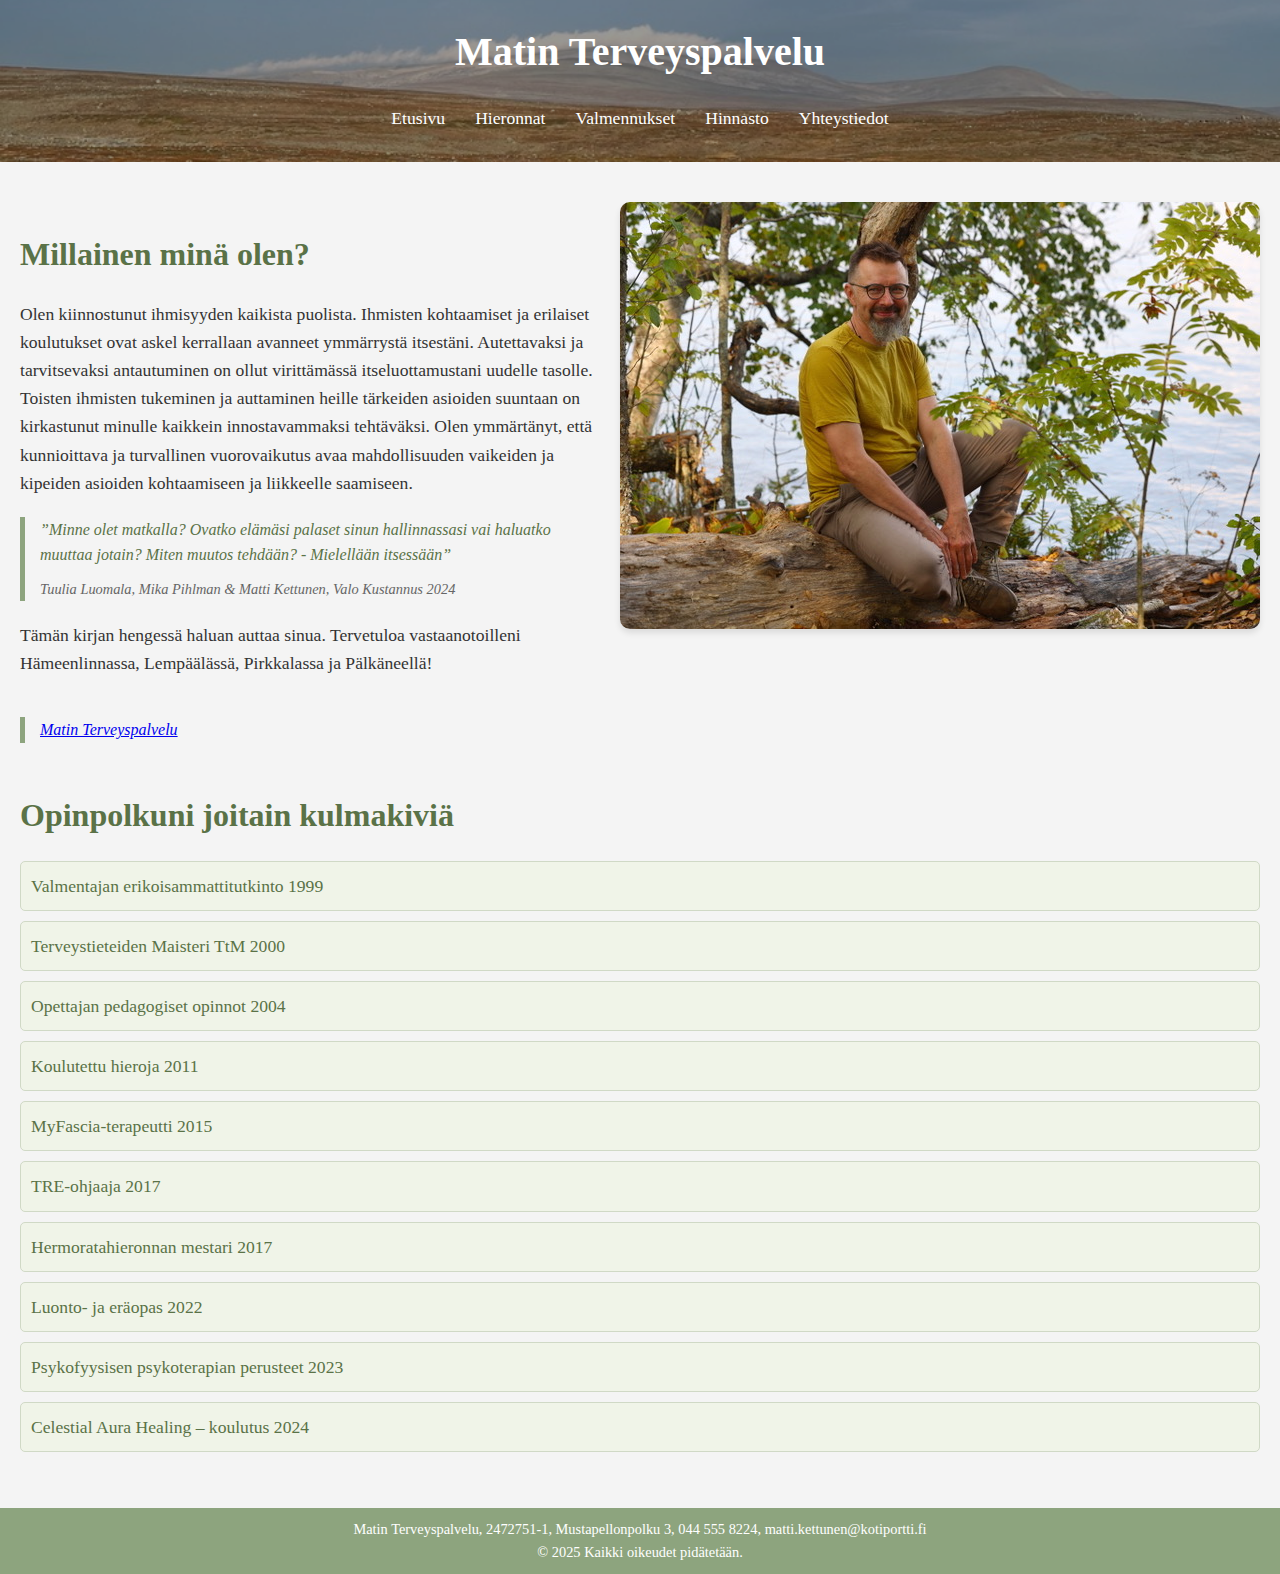
<file: index.html>
<!DOCTYPE html>
<html lang="fi">
<head>
    <meta charset="UTF-8">
    <meta name="viewport" content="width=device-width, initial-scale=1.0">
    <title>Matin Terveyspalvelu</title>
    <link rel="stylesheet" href="styles.css">
</head>
<body>
    <header>
        <div class="header-content">
            <h1>Matin Terveyspalvelu</h1>
        </div>
        <nav>
            <ul>
                <li><a href="index.html">Etusivu</a></li>
                <li><a href="hieronnat.html">Hieronnat</a></li>
                <li><a href="valmennus.html">Valmennukset</a></li>
                <li><a href="hinnasto.html">Hinnasto</a></li>
                <li><a href="yhteystiedot.html">Yhteystiedot</a></li>
            </ul>
        </nav>
    </header>

    <main>
        <section class="content-section">
            <div class="content-text">
                <h2>Millainen minä olen?</h2>
                <p>
                    Olen kiinnostunut ihmisyyden kaikista puolista. Ihmisten kohtaamiset ja erilaiset koulutukset ovat askel kerrallaan avanneet ymmärrystä itsestäni. Autettavaksi ja tarvitsevaksi antautuminen on ollut virittämässä itseluottamustani uudelle tasolle. Toisten ihmisten tukeminen ja auttaminen heille tärkeiden asioiden suuntaan on kirkastunut minulle kaikkein innostavammaksi tehtäväksi. Olen ymmärtänyt, että kunnioittava ja turvallinen vuorovaikutus avaa mahdollisuuden vaikeiden ja kipeiden asioiden kohtaamiseen ja liikkeelle saamiseen.
                </p>
                <blockquote>
                    ”Minne olet matkalla? Ovatko elämäsi palaset sinun hallinnassasi vai haluatko muuttaa jotain? Miten muutos tehdään? - Mielellään itsessään” <br>
                    <cite>Tuulia Luomala, Mika Pihlman & Matti Kettunen, Valo Kustannus 2024</cite>
                </blockquote>
                <p>
                    Tämän kirjan hengessä haluan auttaa sinua. Tervetuloa vastaanotoilleni Hämeenlinnassa, Lempäälässä, Pirkkalassa ja Pälkäneellä!
                </p>
            </div>
            <div class="content-image">
                <img src="images/kuva1(puun_paalla).jpeg" alt="Hieroja Pirkanmaa">
            </div>
        </section>

        <section class="facebook-feed">
            <div id="fb-root"></div>
            <script async defer crossorigin="anonymous" src="https://connect.facebook.net/en_US/sdk.js#xfbml=1&version=v21.0"></script>
            <div 
            class="fb-page" 
            data-href="https://www.facebook.com/MatinTerveyspalvelu/" 
            data-show-posts="true"
            data-width="340" 
            data-height="700" 
            data-small-header="false" 
            data-adapt-container-width="true" 
            data-hide-cover="false" 
            data-show-facepile="true">
            <blockquote cite="https://www.facebook.com/MatinTerveyspalvelu/" 
            class="fb-xfbml-parse-ignore">
            <a href="https://www.facebook.com/MatinTerveyspalvelu/">
                Matin Terveyspalvelu</a></blockquote></div>
        </section>


        <section class="education-section">
            <div class="education-list">
                <h2>Opinpolkuni joitain kulmakiviä</h2>
                <ul>
                    <li>Valmentajan erikoisammattitutkinto 1999</li>
                    <li>Terveystieteiden Maisteri TtM 2000</li>
                    <li>Opettajan pedagogiset opinnot 2004</li>
                    <li>Koulutettu hieroja 2011</li>
                    <li>MyFascia-terapeutti 2015</li>
                    <li>TRE-ohjaaja 2017</li>
                    <li>Hermoratahieronnan mestari 2017</li>
                    <li>Luonto- ja eräopas 2022</li>
                    <li>Psykofyysisen psykoterapian perusteet 2023</li>
                    <li>Celestial Aura Healing – koulutus 2024</li>
                </ul>
            </div>
        </section>
    </main>

    <script src="scripts/footer.js"></script>
</body>
</html>
</file>
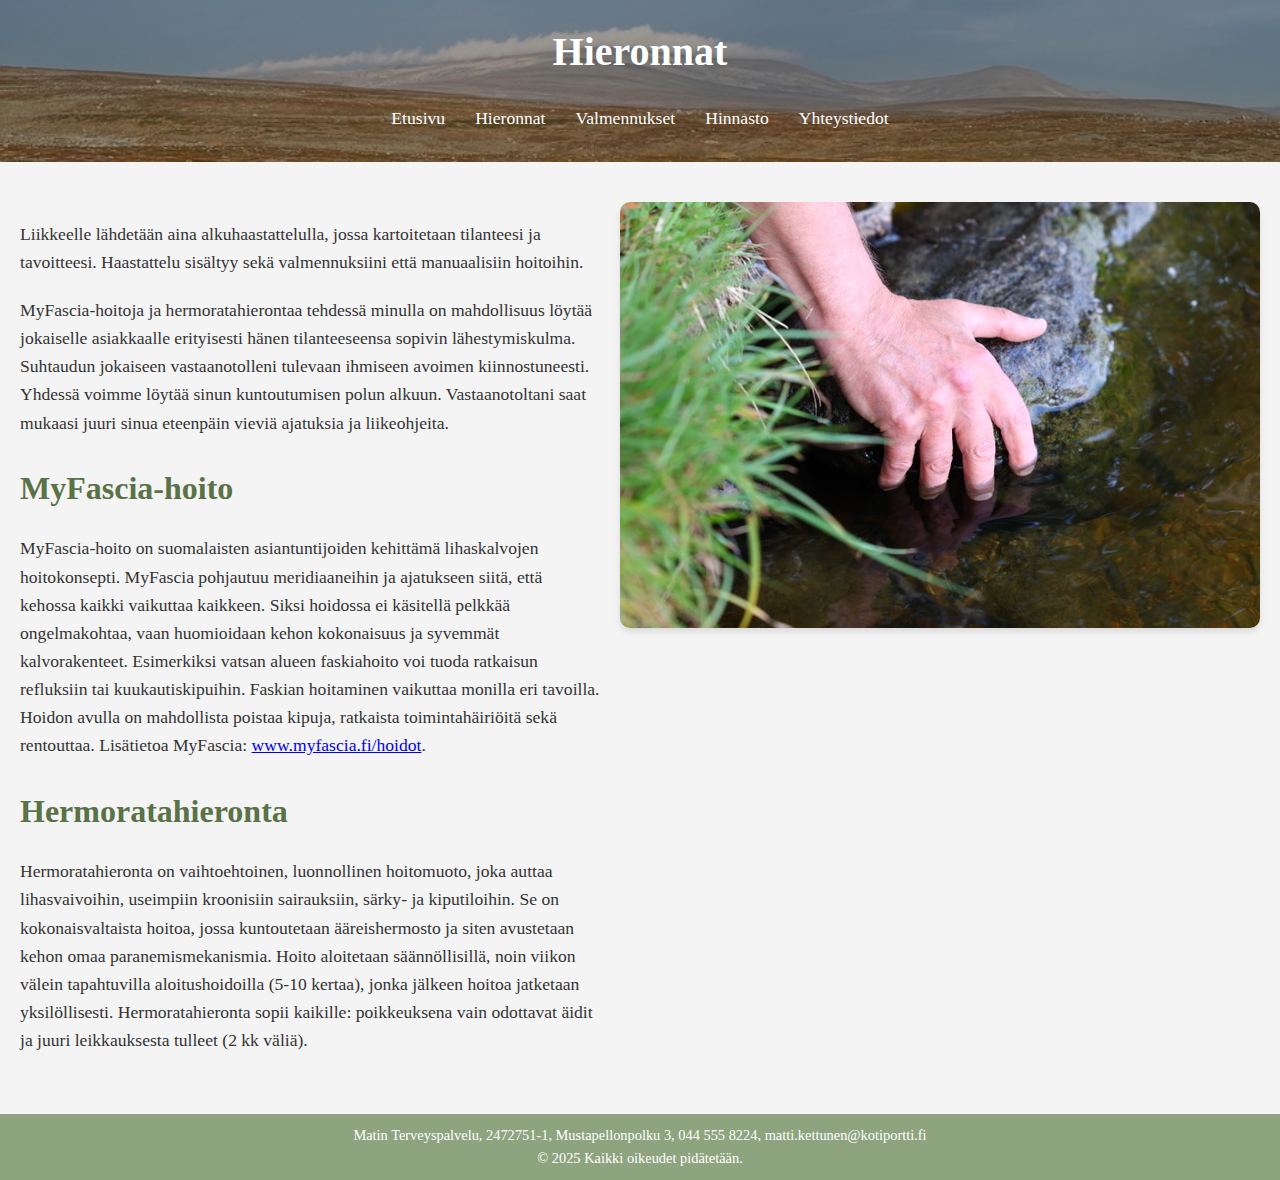
<file: hieronnat.html>
<!DOCTYPE html>
<html lang="fi">
<head>
    <meta charset="UTF-8">
    <meta name="viewport" content="width=device-width, initial-scale=1.0">
    <title>Hieronnat - Matin Terveyspalvelu</title>
    <link rel="stylesheet" href="styles.css">
</head>
<body>
    <header>
        <div class="header-content">
            <h1>Hieronnat</h1>
        </div>
        <nav>
            <ul>
                <li><a href="index.html">Etusivu</a></li>
                <li><a href="hieronnat.html">Hieronnat</a></li>
                <li><a href="valmennus.html">Valmennukset</a></li>
                <li><a href="hinnasto.html">Hinnasto</a></li>
                <li><a href="yhteystiedot.html">Yhteystiedot</a></li>
            </ul>
        </nav>
    </header>

    <main>
        <section class="content-section">
            <div class="content-text">
                <p>
                    Liikkeelle lähdetään aina alkuhaastattelulla, jossa kartoitetaan tilanteesi ja tavoitteesi. Haastattelu sisältyy sekä valmennuksiini että manuaalisiin hoitoihin.
                </p>
                <p>
                    MyFascia-hoitoja ja hermoratahierontaa tehdessä minulla on mahdollisuus löytää jokaiselle asiakkaalle erityisesti hänen tilanteeseensa sopivin lähestymiskulma. Suhtaudun jokaiseen vastaanotolleni tulevaan ihmiseen avoimen kiinnostuneesti. Yhdessä voimme löytää sinun kuntoutumisen polun alkuun. Vastaanotoltani saat mukaasi juuri sinua eteenpäin vieviä ajatuksia ja liikeohjeita.
                </p>
                <h2>MyFascia-hoito</h2>
                <p>
                    MyFascia-hoito on suomalaisten asiantuntijoiden kehittämä lihaskalvojen hoitokonsepti. MyFascia pohjautuu meridiaaneihin ja ajatukseen siitä, että kehossa kaikki vaikuttaa kaikkeen. Siksi hoidossa ei käsitellä pelkkää ongelmakohtaa, vaan huomioidaan kehon kokonaisuus ja syvemmät kalvorakenteet. Esimerkiksi vatsan alueen faskiahoito voi tuoda ratkaisun refluksiin tai kuukautiskipuihin. Faskian hoitaminen vaikuttaa monilla eri tavoilla. Hoidon avulla on mahdollista poistaa kipuja, ratkaista toimintahäiriöitä sekä rentouttaa. Lisätietoa MyFascia: <a href="https://www.myfascia.fi/hoidot" target="_blank">www.myfascia.fi/hoidot</a>.
                </p>
                <h2>Hermoratahieronta</h2>
                <p>
                    Hermoratahieronta on vaihtoehtoinen, luonnollinen hoitomuoto, joka auttaa lihasvaivoihin, useimpiin kroonisiin sairauksiin, särky- ja kiputiloihin. Se on kokonaisvaltaista hoitoa, jossa kuntoutetaan ääreishermosto ja siten avustetaan kehon omaa paranemismekanismia. Hoito aloitetaan säännöllisillä, noin viikon välein tapahtuvilla aloitushoidoilla (5-10 kertaa), jonka jälkeen hoitoa jatketaan yksilöllisesti. Hermoratahieronta sopii kaikille: poikkeuksena vain odottavat äidit ja juuri leikkauksesta tulleet (2 kk väliä).
                </p>
            </div>
            <div class="content-image">
                <img src="images/kuva2(kasi_vedessa).jpeg" alt="Hieroja Pirkanmaa">
            </div>
        </section>
    </main>


    <script src="scripts/footer.js"></script>
</body>
</html>
</file>
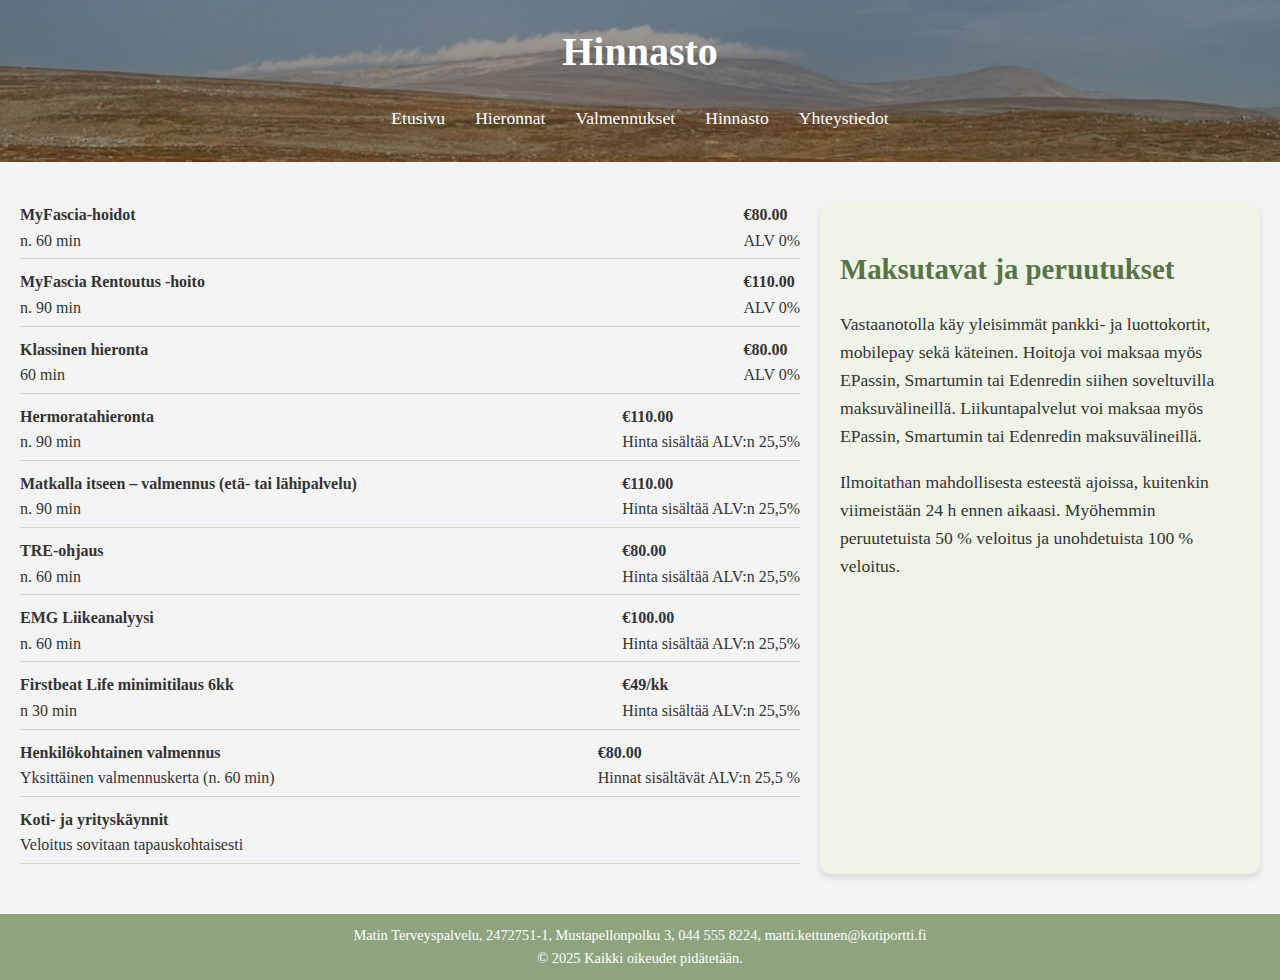
<file: hinnasto.html>
<!DOCTYPE html>
<html lang="fi">
<head>
    <meta charset="UTF-8">
    <meta name="viewport" content="width=device-width, initial-scale=1.0">
    <title>Hinnasto - Matin Terveyspalvelu</title>
    <link rel="stylesheet" href="styles.css">
</head>
<body>
    <header>
        <div class="header-content">
            <h1>Hinnasto</h1>
        </div>
        <nav>
            <ul>
                <li><a href="index.html">Etusivu</a></li>
                <li><a href="hieronnat.html">Hieronnat</a></li>
                <li><a href="valmennus.html">Valmennukset</a></li>
                <li><a href="hinnasto.html">Hinnasto</a></li>
                <li><a href="yhteystiedot.html">Yhteystiedot</a></li>
            </ul>
        </nav>
    </header>

    <main>
        <section class="pricing-section">
            <div id="pricing-content" class="pricing-content">
                <!-- Prices will be rendered here by JavaScript -->
            </div>
            <div class="payment-info">
                <h2>Maksutavat ja peruutukset</h2>
                <p>
                    Vastaanotolla käy yleisimmät pankki- ja luottokortit, mobilepay sekä käteinen. Hoitoja voi maksaa myös EPassin, Smartumin tai Edenredin siihen soveltuvilla maksuvälineillä. Liikuntapalvelut voi maksaa myös EPassin, Smartumin tai Edenredin maksuvälineillä.
                </p>
                <p>
                    Ilmoitathan mahdollisesta esteestä ajoissa, kuitenkin viimeistään 24 h ennen aikaasi. Myöhemmin peruutetuista 50 % veloitus ja unohdetuista 100 % veloitus.
                </p>
            </div>
        </section>
    </main>

    <script src="scripts/hinnasto.js"></script>
    <script src="scripts/footer.js"></script>
</body>
</html>
</file>
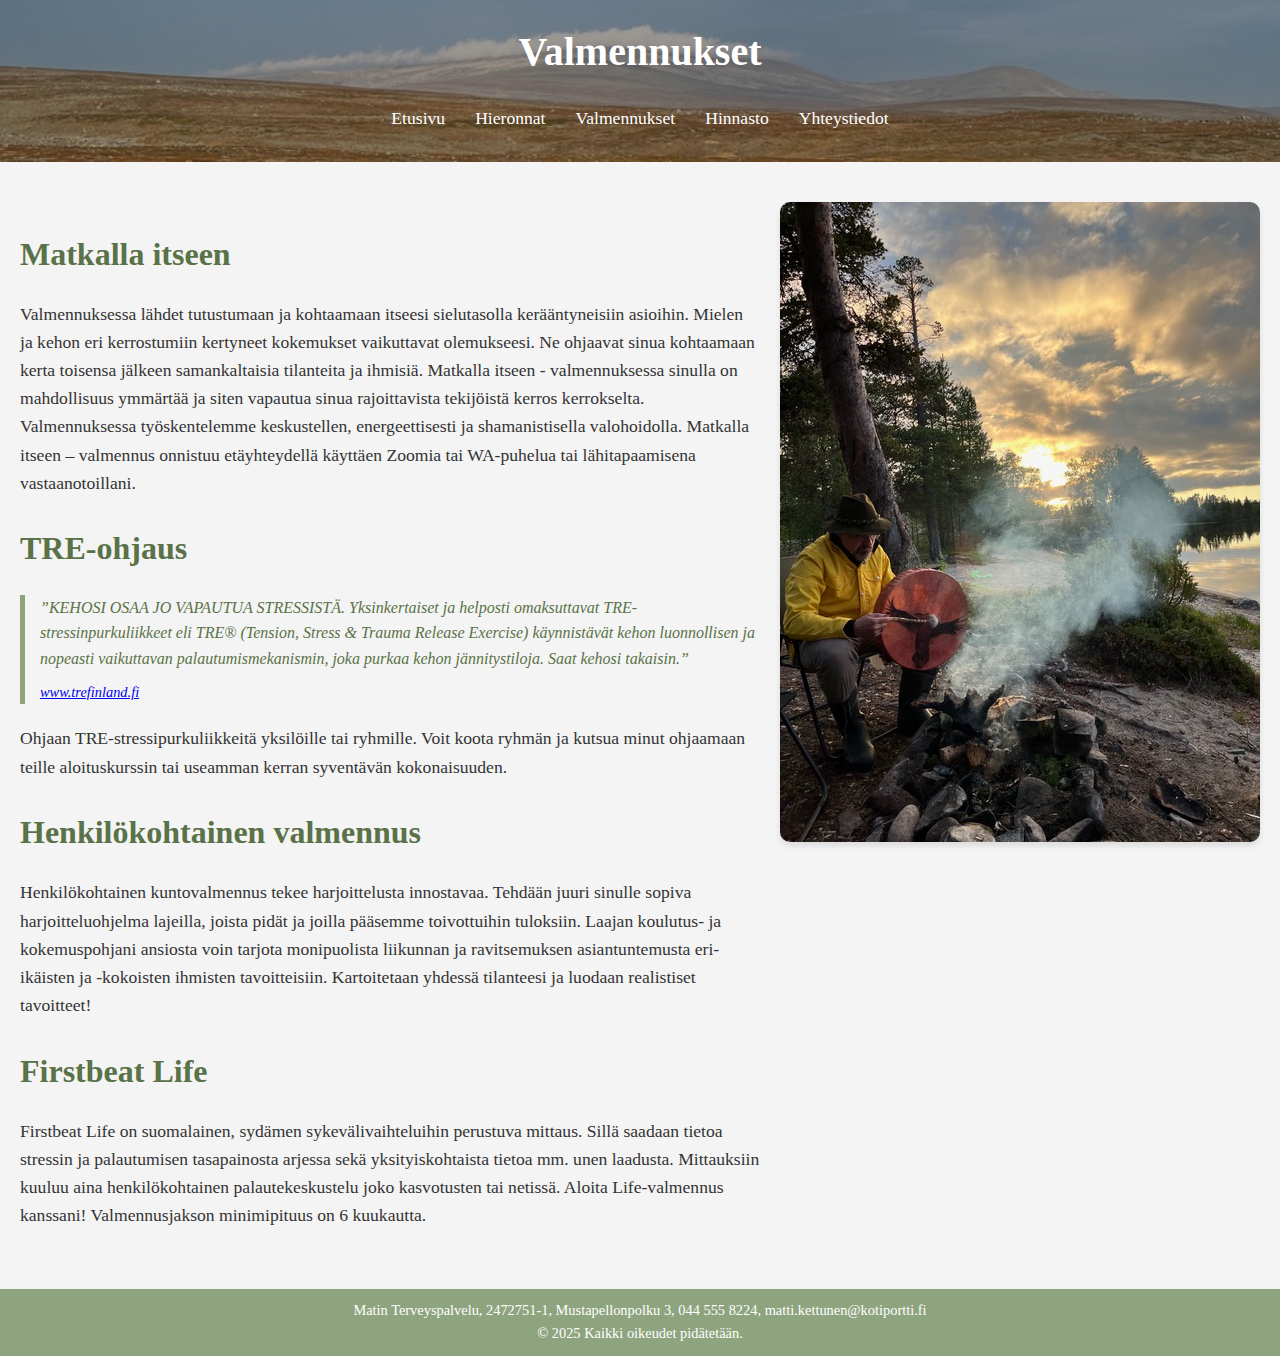
<file: valmennus.html>
<!DOCTYPE html>
<html lang="fi">
<head>
    <meta charset="UTF-8">
    <meta name="viewport" content="width=device-width, initial-scale=1.0">
    <title>Matkalla itseen - Valmennus - Matin Terveyspalvelu</title>
    <link rel="stylesheet" href="styles.css">
</head>
<body>
    <header>
        <div class="header-content">
            <h1>Valmennukset</h1>
        </div>
        <nav>
            <ul>
                <li><a href="index.html">Etusivu</a></li>
                <li><a href="hieronnat.html">Hieronnat</a></li>
                <li><a href="valmennus.html">Valmennukset</a></li>
                <li><a href="hinnasto.html">Hinnasto</a></li>
                <li><a href="yhteystiedot.html">Yhteystiedot</a></li>
            </ul>
        </nav>
    </header>

    <main>
        <section class="content-section">
            <div class="content-text">
                <h2>Matkalla itseen</h2>
                <p>
                    Valmennuksessa lähdet tutustumaan ja kohtaamaan itseesi sielutasolla kerääntyneisiin asioihin. Mielen ja kehon eri kerrostumiin kertyneet kokemukset vaikuttavat olemukseesi. Ne ohjaavat sinua kohtaamaan kerta toisensa jälkeen samankaltaisia tilanteita ja ihmisiä. Matkalla itseen - valmennuksessa sinulla on mahdollisuus ymmärtää ja siten vapautua sinua rajoittavista tekijöistä kerros kerrokselta. Valmennuksessa työskentelemme keskustellen, energeettisesti ja shamanistisella valohoidolla. Matkalla itseen – valmennus onnistuu etäyhteydellä käyttäen Zoomia tai WA-puhelua tai lähitapaamisena vastaanotoillani.
                </p>
                <h2>TRE-ohjaus</h2>
                <blockquote>
                    ”KEHOSI OSAA JO VAPAUTUA STRESSISTÄ. Yksinkertaiset ja helposti omaksuttavat TRE-stressinpurkuliikkeet eli TRE® (Tension, Stress & Trauma Release Exercise) käynnistävät kehon luonnollisen ja nopeasti vaikuttavan palautumismekanismin, joka purkaa kehon jännitystiloja. Saat kehosi takaisin.”
                    <cite><a href="https://www.trefinland.fi/" target="_blank">www.trefinland.fi</a></cite>
                </blockquote>
                <p>
                    Ohjaan TRE-stressipurkuliikkeitä yksilöille tai ryhmille. Voit koota ryhmän ja kutsua minut ohjaamaan teille aloituskurssin tai useamman kerran syventävän kokonaisuuden.
                </p>
                <h2>Henkilökohtainen valmennus</h2>
                <p>
                    Henkilökohtainen kuntovalmennus tekee harjoittelusta innostavaa. Tehdään juuri sinulle sopiva harjoitteluohjelma lajeilla, joista pidät ja joilla pääsemme toivottuihin tuloksiin. Laajan koulutus- ja kokemuspohjani ansiosta voin tarjota monipuolista liikunnan ja ravitsemuksen asiantuntemusta eri-ikäisten ja -kokoisten ihmisten tavoitteisiin. Kartoitetaan yhdessä tilanteesi ja luodaan realistiset tavoitteet!
                </p>
                <h2>Firstbeat Life</h2>
                <p>
                    Firstbeat Life on suomalainen, sydämen sykevälivaihteluihin perustuva mittaus. Sillä saadaan tietoa stressin ja palautumisen tasapainosta arjessa sekä yksityiskohtaista tietoa mm. unen laadusta. Mittauksiin kuuluu aina henkilökohtainen palautekeskustelu joko kasvotusten tai netissä. Aloita Life-valmennus kanssani! Valmennusjakson minimipituus on 6 kuukautta.
                </p>
            </div>
            <div class="content-image">
                <img src="images/kuva3(rummuttaja).jpeg" alt="Hieroja Pirkanmaa">
            </div>
        </section>
    </main>

    <script src="scripts/footer.js"></script>
</body>
</html>
</file>
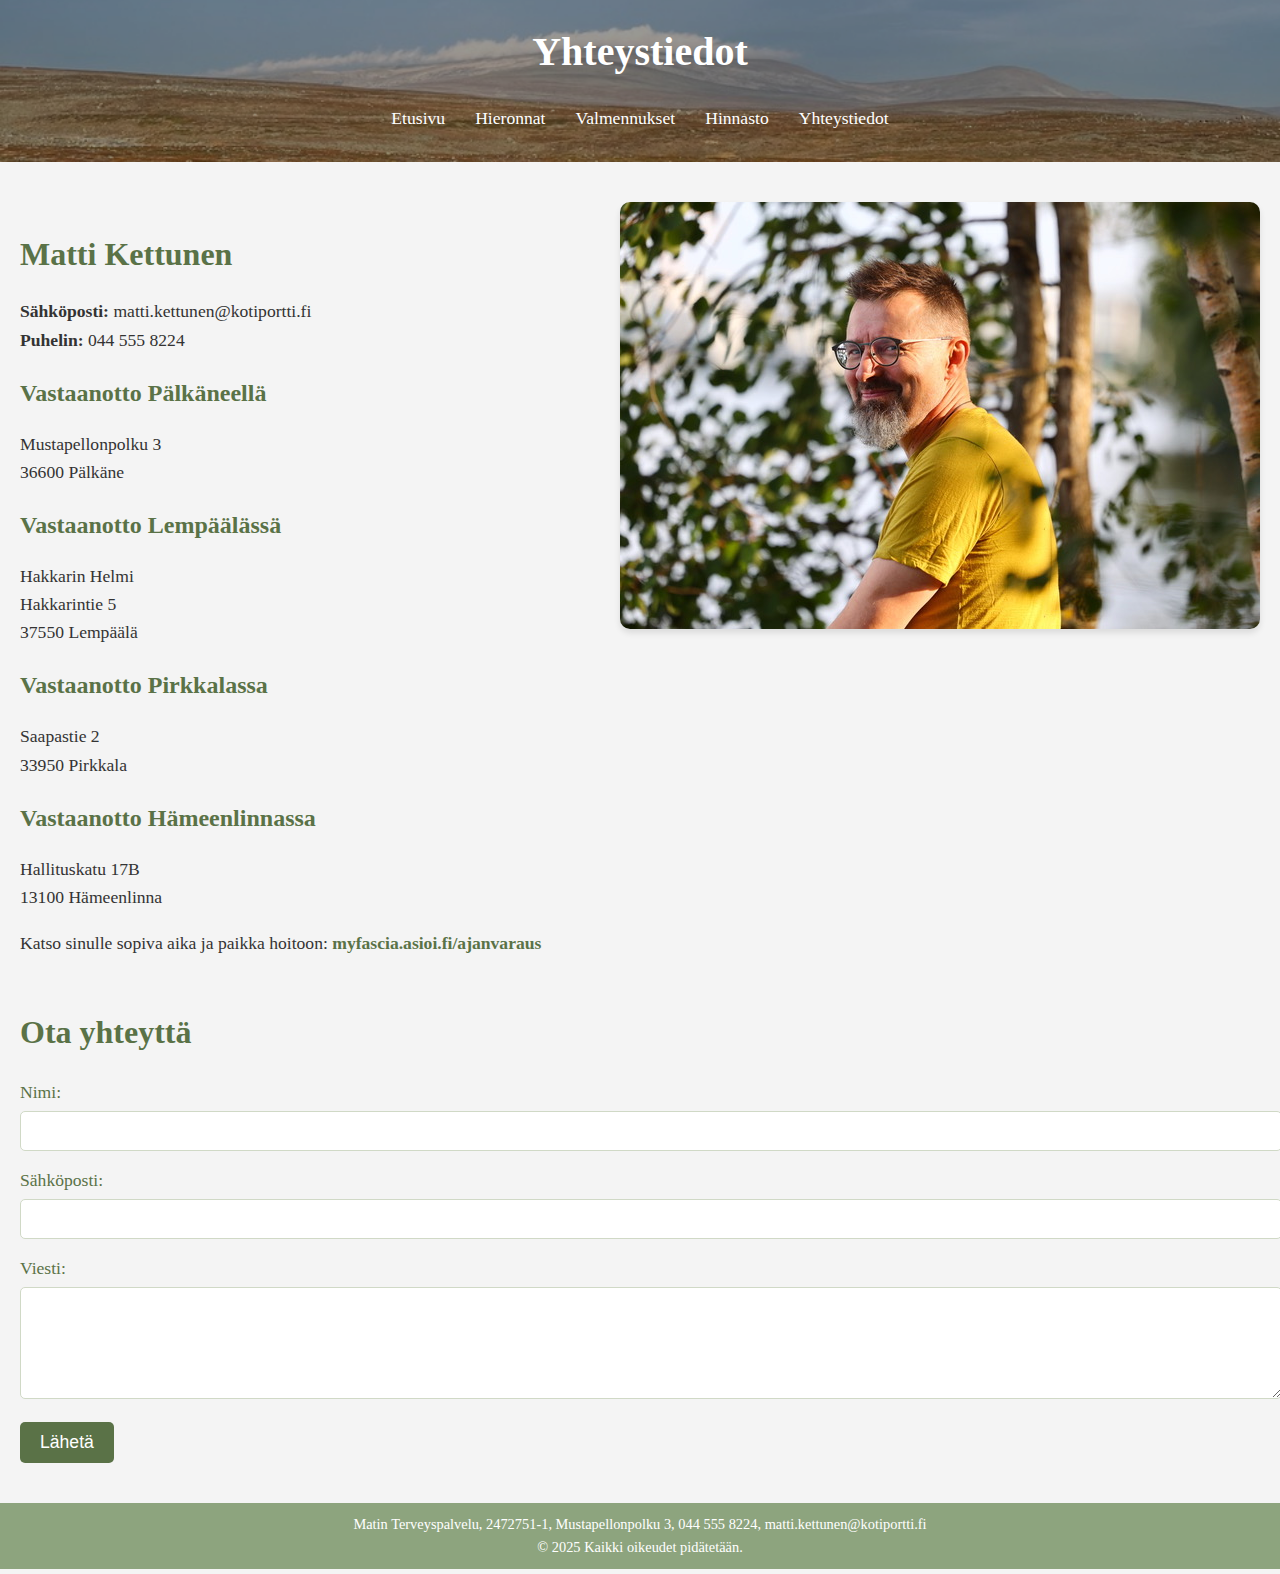
<file: yhteystiedot.html>
<!DOCTYPE html>
<html lang="fi">
<head>
    <meta charset="UTF-8">
    <meta name="viewport" content="width=device-width, initial-scale=1.0">
    <title>Yhteystiedot - Matin Terveyspalvelu</title>
    <link rel="stylesheet" href="styles.css">
</head>
<body>
    <header>
        <div class="header-content">
            <h1>Yhteystiedot</h1>
        </div>
        <nav>
            <ul>
                <li><a href="index.html">Etusivu</a></li>
                <li><a href="hieronnat.html">Hieronnat</a></li>
                <li><a href="valmennus.html">Valmennukset</a></li>
                <li><a href="hinnasto.html">Hinnasto</a></li>
                <li><a href="yhteystiedot.html">Yhteystiedot</a></li>
            </ul>
        </nav>
    </header>

    <main>
        <section class="contact-section">
            <div class="contact-info">
                <h2>Matti Kettunen</h2>
                <p>
                    <strong>Sähköposti:</strong> matti.kettunen@kotiportti.fi<br>
                    <strong>Puhelin:</strong> 044 555 8224
                </p>
                <h3>Vastaanotto Pälkäneellä</h3>
                <p>
                    Mustapellonpolku 3<br>
                    36600 Pälkäne
                </p>
                <h3>Vastaanotto Lempäälässä</h3>
                <p>
                    Hakkarin Helmi<br>
                    Hakkarintie 5<br>
                    37550 Lempäälä
                </p>
                <h3>Vastaanotto Pirkkalassa</h3>
                <p>
                    Saapastie 2<br>
                    33950 Pirkkala
                </p>
                <h3>Vastaanotto Hämeenlinnassa</h3>
                <p>
                    Hallituskatu 17B<br>
                    13100 Hämeenlinna
                </p>
                <p>
                    Katso sinulle sopiva aika ja paikka hoitoon: <a href="https://myfascia.asioi.fi/ajanvaraus" target="_blank">myfascia.asioi.fi/ajanvaraus</a>
                </p>
            </div>
            <div class="contact-image">
                <img src="images/kuva4(myhailija).jpeg" alt="Hieroja Pirkanmaa">
            </div>
        </section>

        <section class="contact-form">
            <h2>Ota yhteyttä</h2>
            <form action="http://localhost:3000/send-email" method="post" id="contactForm">
                <div class="form-group">
                    <label for="name">Nimi:</label>
                    <input type="text" id="name" name="name" required>
                </div>
                <div class="form-group">
                    <label for="email">Sähköposti:</label>
                    <input type="email" id="email" name="email" required>
                </div>
                <div class="form-group">
                    <label for="message">Viesti:</label>
                    <textarea id="message" name="message" rows="5" required></textarea>
                </div>
                <button type="submit">Lähetä</button>
            </form>
        </section>
    </main>

    <script src="scripts/footer.js"></script>
</body>
</html>
</file>
<file: styles.css>
/* General Styles */
body {
    font-family: 'Georgia', serif;
    line-height: 1.6;
    color: #333;
    background-color: #f4f4f4;
    margin: 0;
    padding: 0;
}

/* Header */
header {
    background-image: url('images/banner_kuva(lappimaisema).jpeg'); /* Replace with your image path */
    background-size: cover; /* Ensures the image covers the entire header */
    background-position: center; /* Centers the image */
    color: #fff; /* Light text color for contrast */
    padding: 20px 0;
    text-align: center;
    position: relative; /* For overlay if needed */
}

/* Optional: Add an overlay for better text readability */
header::before {
    content: '';
    position: absolute;
    top: 0;
    left: 0;
    right: 0;
    bottom: 0;
    background: rgba(0, 0, 0, 0.4); /* Dark overlay with 40% opacity */
    z-index: 1;
}

header h1 {
    position: relative; /* Ensures text is above the overlay */
    z-index: 2;
    margin: 0;
    font-size: 2.5rem;
}

/* Navigation Bar */
nav {
    padding: 10px 0;
    margin-top: 10px;
    position: relative; /* Ensures nav is above the overlay */
    z-index: 2;
}

nav ul {
    list-style-type: none;
    margin: 0;
    padding: 0;
    display: flex;
    justify-content: center;
}

nav ul li {
    margin: 0 15px;
}

nav ul li a {
    color: #fff;
    text-decoration: none;
    font-size: 1.1rem;
    transition: color 0.3s ease;
}

nav ul li a:hover {
    color: #e0e7d6;
}

main {
    padding: 20px;
}

h2 {
    color: #5a7247;
    font-size: 2rem;
    margin-bottom: 20px;
}

p {
    font-size: 1.1rem;
    margin-bottom: 20px;
}

blockquote {
    font-style: italic;
    color: #5a7247;
    border-left: 5px solid #8da47e;
    padding-left: 15px;
    margin: 20px 0;
}

cite {
    display: block;
    margin-top: 10px;
    font-size: 0.9rem;
    color: #666;
}

/* Education Section */
.education-section {
    display: flex;
    gap: 20px;
    align-items: flex-start;
    margin-top: 20px;
}

.education-image img {
    max-width: 100%;
    height: auto;
    border-radius: 10px;
    box-shadow: 0 4px 6px rgba(0, 0, 0, 0.1);
}

.education-list {
    flex: 1;
}

.education-list ul {
    list-style-type: none;
    padding: 0;
}

.education-list ul li {
    background-color: #f0f4e8;
    margin: 10px 0;
    padding: 10px;
    border-radius: 5px;
    font-size: 1.1rem;
    color: #5a7247;
    border: 1px solid #d0d9c6;
}

/* Hieronnat Page Specific Styles */
.content-section {
    display: flex;
    gap: 20px;
    align-items: flex-start;
    margin-top: 20px;
}

.content-text {
    flex: 1;
}

.content-image img {
    max-width: 100%;
    height: auto;
    border-radius: 10px;
    box-shadow: 0 4px 6px rgba(0, 0, 0, 0.1);
}

/* Hinnasto Page Specific Styles */
.pricing-section {
    display: flex;
    gap: 20px;
    margin-top: 20px;
}

.pricing-content {
    flex: 1;
}

.pricing-content h2 {
    color: #5a7247;
    font-size: 1.8rem;
    margin-bottom: 15px;
}

.pricing-content p {
    font-size: 1.1rem;
    margin-bottom: 10px;
}

.pricing-content .price-item {
    display: flex;
    justify-content: space-between;
    margin-bottom: 10px;
    padding-bottom: 5px;
    border-bottom: 1px solid #d0d9c6;
}

.payment-info {
    background-color: #f0f4e8;
    padding: 20px;
    border-radius: 10px;
    box-shadow: 0 4px 6px rgba(0, 0, 0, 0.1);
    flex: 1;
    max-width: 400px;
}

.payment-info h2 {
    color: #5a7247;
    font-size: 1.8rem;
    margin-bottom: 15px;
}

.payment-info p {
    font-size: 1.1rem;
    margin-bottom: 10px;
}

/* Footer */
footer {
    background-color: #8da47e;
    color: #fff;
    text-align: center;
    padding: 10px 0;
    margin-top: 20px;
}

footer p {
    margin: 0;
    font-size: 0.9rem;
}

/* Yhteystiedot Page Specific Styles */
.contact-section {
    display: flex;
    gap: 20px;
    margin-top: 20px;
}

.contact-info {
    flex: 1;
}

.contact-info h2 {
    color: #5a7247;
    font-size: 2rem;
    margin-bottom: 15px;
}

.contact-info h3 {
    color: #5a7247;
    font-size: 1.5rem;
    margin-top: 20px;
    margin-bottom: 10px;
}

.contact-info p {
    font-size: 1.1rem;
    margin-bottom: 10px;
}

.contact-info a {
    color: #5a7247;
    text-decoration: none;
    font-weight: bold;
}

.contact-info a:hover {
    text-decoration: underline;
}

.contact-image img {
    max-width: 100%;
    height: auto;
    border-radius: 10px;
    box-shadow: 0 4px 6px rgba(0, 0, 0, 0.1);
}

.contact-form {
    margin-top: 40px;
}

.contact-form h2 {
    color: #5a7247;
    font-size: 2rem;
    margin-bottom: 20px;
}

.contact-form .form-group {
    margin-bottom: 15px;
}

.contact-form label {
    display: block;
    font-size: 1.1rem;
    margin-bottom: 5px;
    color: #5a7247;
}

.contact-form input,
.contact-form textarea {
    width: 100%;
    padding: 10px;
    font-size: 1rem;
    border: 1px solid #d0d9c6;
    border-radius: 5px;
}

.contact-form textarea {
    resize: vertical;
}

.contact-form button {
    background-color: #5a7247;
    color: #fff;
    padding: 10px 20px;
    font-size: 1.1rem;
    border: none;
    border-radius: 5px;
    cursor: pointer;
    transition: background-color 0.3s ease;
}

.contact-form button:hover {
    background-color: #8da47e;
}

/* Media Queries for Mobile Devices */
@media (max-width: 768px) {
    header h1 {
        font-size: 2rem; /* Smaller font size for mobile */
    }

    nav ul {
        flex-direction: column; /* Stack navigation items vertically */
        align-items: center;
    }

    nav ul li {
        margin: 5px 0; /* Smaller margin for mobile */
    }

    .education-section,
    .content-section,
    .pricing-section,
    .contact-section {
        flex-direction: column; /* Stack items vertically on mobile */
    }

    .education-image img,
    .content-image img,
    .contact-image img {
        width: 100%; /* Full width for images on mobile */
    }

    .payment-info {
        max-width: 100%; /* Full width for payment info on mobile */
    }

    .contact-form {
        margin-top: 20px; /* Smaller margin for mobile */
    }
}
</file>
